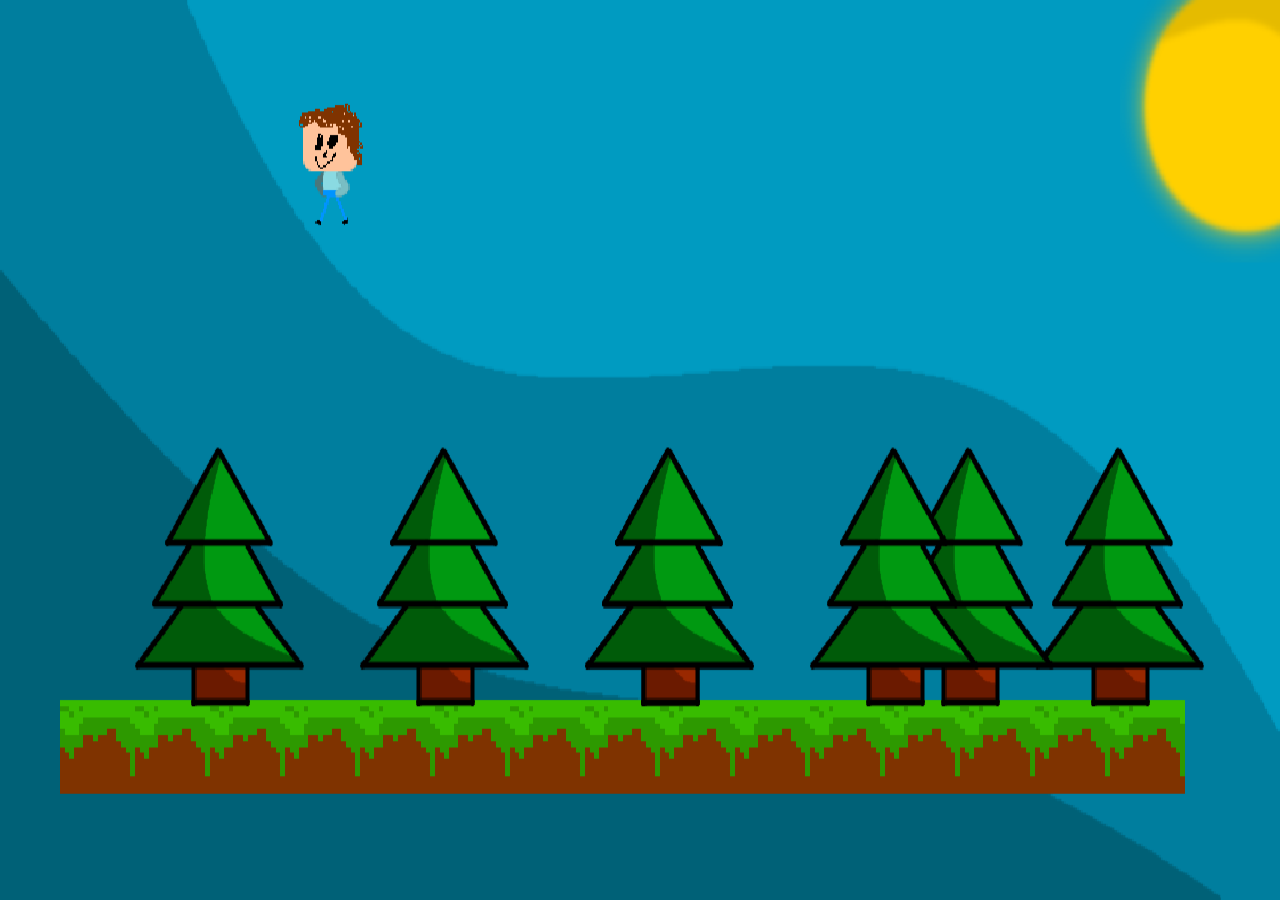
<file: game.html>
<!DOCTYPE html>
<html lang="en">
<head>
    <meta charset="UTF-8">
    <meta http-equiv="X-UA-Compatible" content="IE=edge">
    <meta name="viewport" content="width=device-width, initial-scale=1.0">
    <title>Компьютерная графика</title>
    <link rel="stylesheet" href="gamecss.css">
</head>
<body>
    <canvas class="gameView" id="gameView" width="1280" height="720"></canvas>
    <script src="gamescr.js"></script>
</body>
</html>
</file>
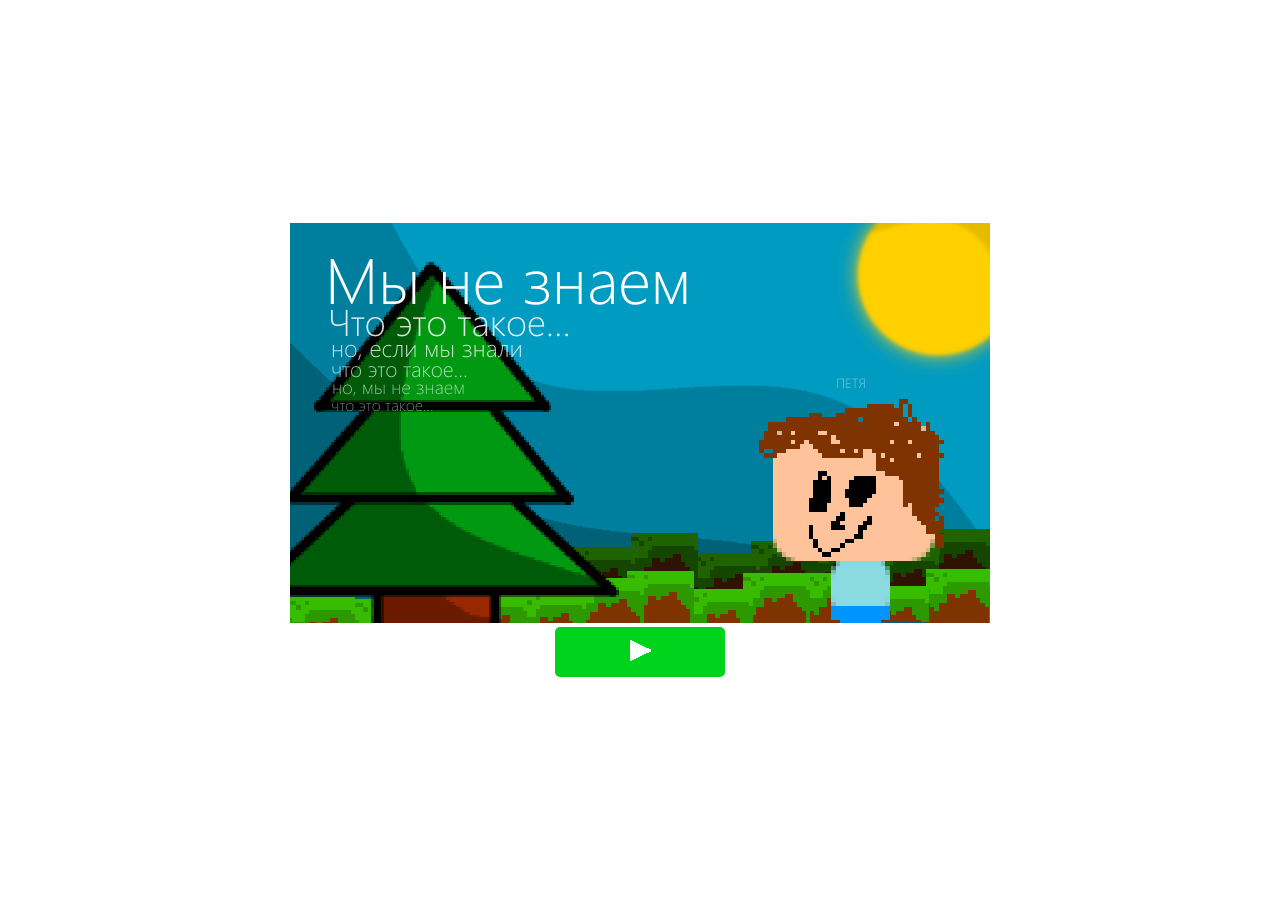
<file: gameloader.html>
<!DOCTYPE html>
<html lang="en">
<head>
    <meta charset="UTF-8">
    <meta http-equiv="X-UA-Compatible" content="IE=edge">
    <meta name="viewport" content="width=device-width, initial-scale=1.0">
    <title>Компьютерная графика</title>
    <link rel="stylesheet" href="styleloader.css">
</head>
<body>
    <script src="scriptloader.js"></script>
    <div class="center">
        <img src="images/logo.png"><br>
        <button onclick="openGame(1);" class="play"><img src="images/play.png" height="25" width="25"></button>
    </div>
</body>
</html>
</file>
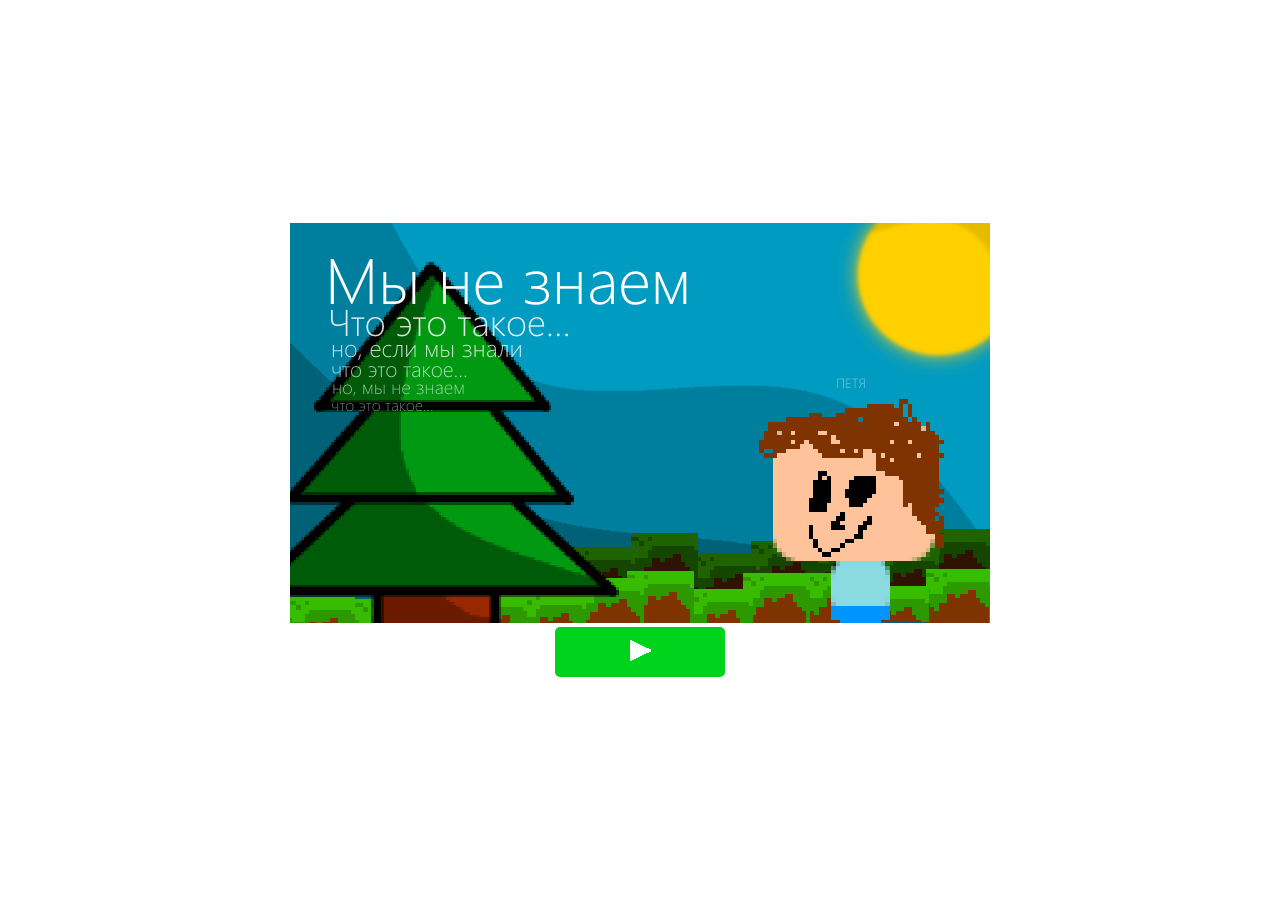
<file: gameLoader.html>
<!DOCTYPE html>
<html lang="en">
<head>
    <meta charset="UTF-8">
    <meta http-equiv="X-UA-Compatible" content="IE=edge">
    <meta name="viewport" content="width=device-width, initial-scale=1.0">
    <title>Компьютерная графика</title>
    <link rel="stylesheet" href="styleloader.css">
</head>
<body>
    <script src="scriptloader.js"></script>
    <div class="center">
        <img src="images/logo.png"><br>
        <button onclick="openGame(1);" class="play"><img src="images/play.png" height="25" width="25"></button>
    </div>
</body>
</html>
</file>
<file: gamecss.css>
.gameView {
    position: absolute;
    left: 50%;
    top: 50%;
    width: 100%;
    height: 100%;
    transform: translate(-50%, -50%);
    text-align: center;
}

.play {
    background-color: #00d31c;
    text-transform: uppercase;
    color: rgb(255, 255, 255);
    font-family: inherit;
    border: none;
    border-radius: 5px;
    font-size: 1rem;
    padding: 0.5rem;
    cursor: pointer;
    width: 170px;
    height: 50px;
    filter: blur(0px);

    transition: background-color 0.5s, filter 0.5s;
}

.play:hover {
    filter: blur(1px);
    background-color: #009414;
}
</file>
<file: styleloader.css>
.center {
    position: absolute;
    left: 50%;
    top: 50%;
    transform: translate(-50%, -50%);
    
    text-align: center;
}

.play {
    background-color: #00d31c;
    text-transform: uppercase;
    color: rgb(255, 255, 255);
    font-family: inherit;
    border: none;
    border-radius: 5px;
    font-size: 1rem;
    padding: 0.5rem;
    cursor: pointer;
    width: 170px;
    height: 50px;
    filter: blur(0px);

    transition: background-color 0.5s, filter 0.5s;
}

.play:hover {
    filter: blur(1px);
    background-color: #009414;
}
</file>
